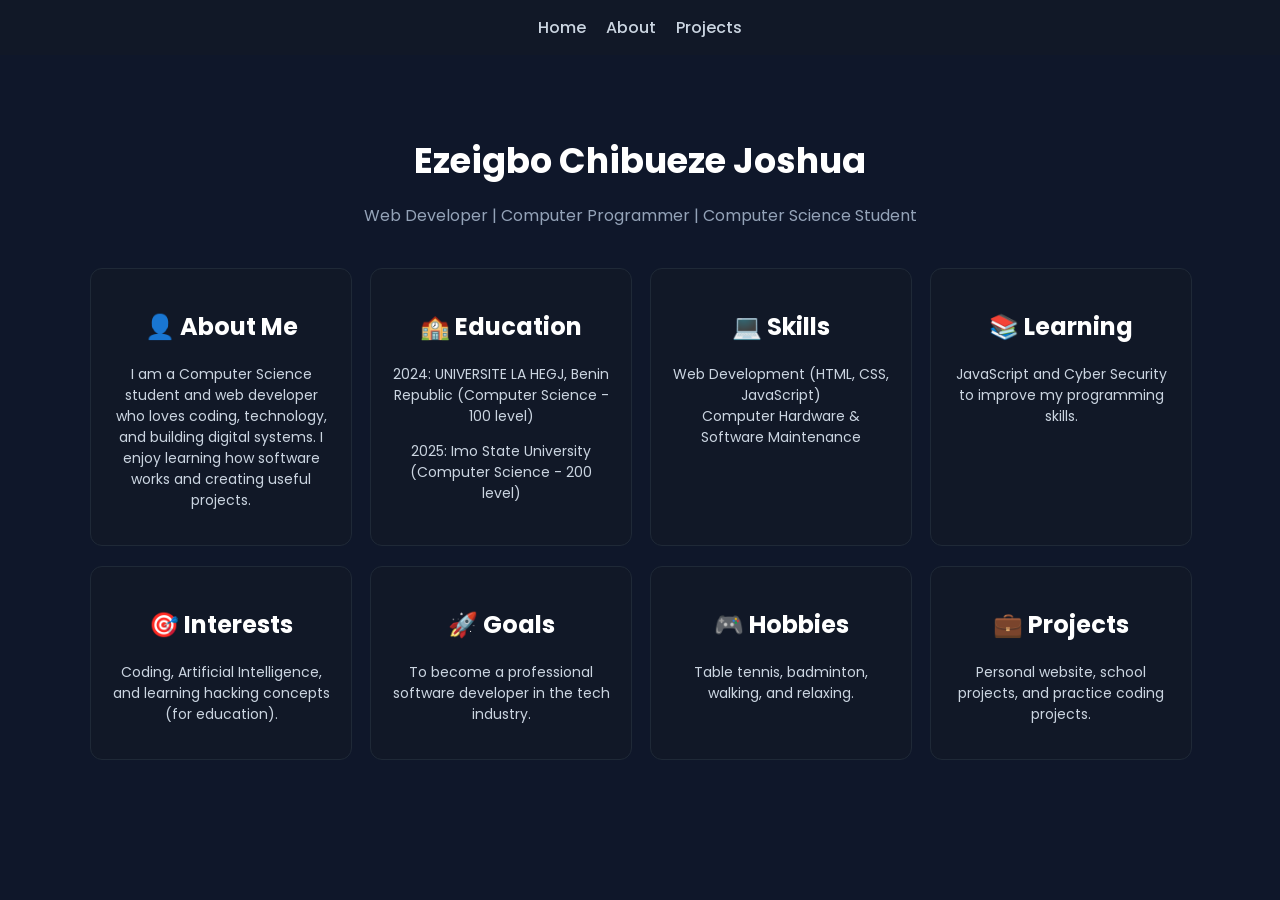
<file: about.html>
<!DOCTYPE html>
<html lang="en">
<head>
  <meta charset="UTF-8">
  <meta name="viewport" content="width=device-width, initial-scale=1.0">
  <title>About Me</title>
  <link rel="stylesheet" href="style.css">
  <link href="https://fonts.googleapis.com/css2?family=Poppins:wght@300;500;700&display=swap" rel="stylesheet">
</head>

<body>

<nav>
  <a href="index.html">Home</a>
  <a href="about.html">About</a>
  <a href="projects.html">Projects</a>
</nav>

<section class="about-container">

  <div class="profile-header">
    <h1>Ezeigbo Chibueze Joshua</h1>
    <p>Web Developer | Computer Programmer | Computer Science Student</p>
  </div>

  <div class="grid">

    <div class="card">
      <h2>👤 About Me</h2>
      <p>
        I am a Computer Science student and web developer who loves coding, technology, and building digital systems.
        I enjoy learning how software works and creating useful projects.
      </p>
    </div>

    <div class="card">
      <h2>🏫 Education</h2>
      <p>
        2024: UNIVERSITE LA HEGJ, Benin Republic (Computer Science - 100 level)
      </p>
      <p>
        2025: Imo State University (Computer Science - 200 level)
      </p>
    </div>

    <div class="card">
      <h2>💻 Skills</h2>
      <p>
        Web Development (HTML, CSS, JavaScript)<br>
        Computer Hardware & Software Maintenance
      </p>
    </div>

    <div class="card">
      <h2>📚 Learning</h2>
      <p>
        JavaScript and Cyber Security to improve my programming skills.
      </p>
    </div>

    <div class="card">
      <h2>🎯 Interests</h2>
      <p>
        Coding, Artificial Intelligence, and learning hacking concepts (for education).
      </p>
    </div>

    <div class="card">
      <h2>🚀 Goals</h2>
      <p>
        To become a professional software developer in the tech industry.
      </p>
    </div>

    <div class="card">
      <h2>🎮 Hobbies</h2>
      <p>
        Table tennis, badminton, walking, and relaxing.
      </p>
    </div>

    <div class="card">
      <h2>💼 Projects</h2>
      <p>
        Personal website, school projects, and practice coding projects.
      </p>
    </div>

  </div>

</section>

</body>
</html>
</file>
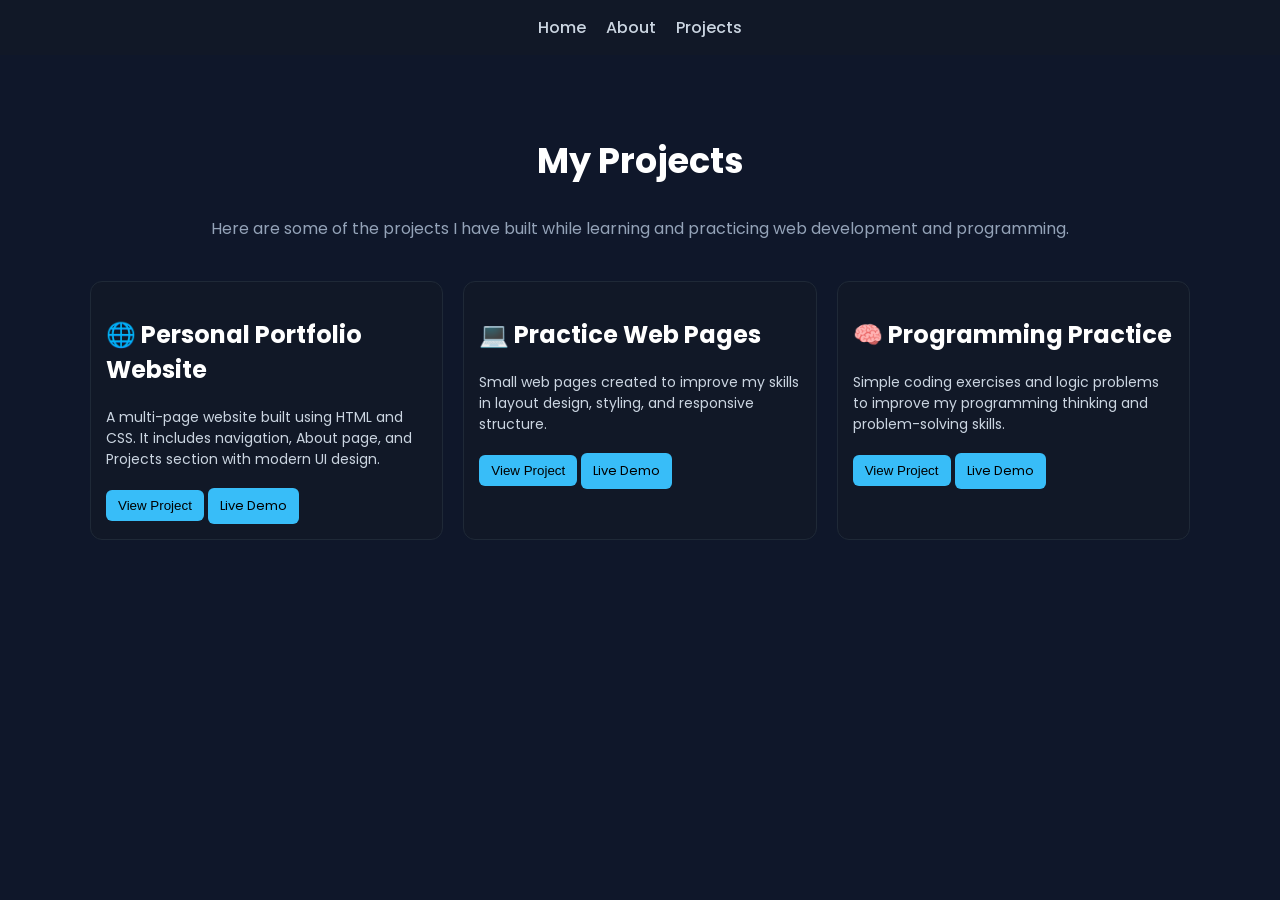
<file: projects.html>
<!DOCTYPE html>
<html lang="en">
<head>
  <meta charset="UTF-8">
  <meta name="viewport" content="width=device-width, initial-scale=1.0">
  <title>My Projects</title>
  <link rel="stylesheet" href="style.css">
  <link href="https://fonts.googleapis.com/css2?family=Poppins:wght@300;500;700&display=swap" rel="stylesheet">
</head>

<body>

<nav>
  <a href="index.html">Home</a>
  <a href="about.html">About</a>
  <a href="projects.html">Projects</a>
</nav>

<section class="projects-container">

  <div class="projects-header">
    <h1>My Projects</h1>
    <p>Here are some of the projects I have built while learning and practicing web development and programming.</p>
  </div>

  <div class="projects-grid">

    <div class="project-card">
      <h2>🌐 Personal Portfolio Website</h2>
      <p>
        A multi-page website built using HTML and CSS.
        It includes navigation, About page, and Projects section with modern UI design.
      </p>
      <button>View Project</button>
      <a href="projects.html" class="demo-btn">Live Demo</a>
    </div>

    <div class="project-card">
      <h2>💻 Practice Web Pages</h2>
      <p>
        Small web pages created to improve my skills in layout design, styling, and responsive structure.
      </p>
      <button>View Project</button>
      <a href="projects.html" class="demo-btn">Live Demo</a>
    </div>

    <div class="project-card">
      <h2>🧠 Programming Practice</h2>
      <p>
        Simple coding exercises and logic problems to improve my programming thinking and problem-solving skills.
      </p>
      <button>View Project</button>
      <a href="projects.html" class="demo-btn">Live Demo</a>
    </div>

  </div>

</section>

</body>
</html>
</file>
<file: style.css>
body {
  margin: 0;
  font-family: Arial, sans-serif;
  background: #0b0f1a;
  color: white;
}


/* Header */
header {
  display: flex;
  justify-content: space-between;
  padding: 20px;
  background: #0b0f1a;
}

.hero, .features, .industries {
    max-width: 1100px;
    margin: auto;
}

.primary-btn {
    background: #ff3b3b;
    color:white;
    border-radius: 6px;
    cursor: pointer;
}

.profile-img {
    width: 200px;
    height: 280px;
    border-radius: 50;
    margin: 20px 0;
    object-fit: cover;
}

.primary-btn:hover {
    background: #ff1f1f;
}

.card {
    transition: 0.3s;
}

.card:hover {
    transform: translateY(-8px);
    box-shadow: 0 10px rgba(225; 0, 0, 0.2);
}

body {
    front-family: 'poppins', sans-serif;
}

}
nav a {
  margin: 0 10px;
  color: white;
  text-decoration: none;
}

.demo-btn {
  background: red;
  border: none;
  padding: 10px 15px;
  color: white;
  border-radius: 5px;
}

/* Hero */
.hero {
  padding: 80px 20px;
  background: linear-gradient(135deg, #1a1f3c, #0b0f1a);
}

.hero h1 {
  font-size: 40px;
}

.primary-btn {
  background: red;
  padding: 10px 20px;
  border: none;
  margin-right: 10px;
}

.secondary-btn {
  background: transparent;
  border: 1px solid white;
  padding: 10px 20px;
  color: white;
}

/* Features */
.features {
  display: flex;
  justify-content: center;
  gap: 20px;
  padding: 40px;
}

.card {
  background: #12172a;
  padding: 30px;
  border-radius: 10px;
}

/* Industries */
.industries {
  text-align: center;
  padding: 40px;
}

.cards {
  display: flex;
  justify-content: center;
  gap: 20px;
}

/* Footer */
footer {
  text-align: center;
  padding: 20px;
  background: black;
}

body {
  font-family: 'Poppins', sans-serif;
  margin: 0;
  background: #0f172a;
  color: white;
}

/* NAVBAR */
nav {
  display: flex;
  justify-content: center;
  gap: 20px;
  padding: 15px;
  background: #111827;
}

nav a {
  color: white;
  text-decoration: none;
  font-weight: 500;
}

nav a:hover {
  color: #38bdf8;
}

/* ABOUT PAGE */
.about-container {
  padding: 50px 20px;
  max-width: 1100px;
  margin: auto;
}

.profile-header {
  text-align: center;
  margin-bottom: 40px;
}

.profile-header h1 {
  font-size: 35px;
  margin-bottom: 5px;
}

.profile-header p {
  color: #94a3b8;
}

/* GRID LAYOUT */
.grid {
  display: grid;
  grid-template-columns: repeat(auto-fit, minmax(250px, 1fr));
  gap: 20px;
}

/* CARDS */
.card {
  background: #1e293b;
  padding: 20px;
  border-radius: 12px;
  transition: 0.3s ease;
}

.card:hover {
  transform: translateY(-5px);
  background: #273449;
}

.projects-container {
  padding: 50px 20px;
  max-width: 1100px;
  margin: auto;
}

.projects-header {
  text-align: center;
  margin-bottom: 40px;
}

.projects-header h1 {
  font-size: 35px;
}

.projects-header p {
  color: #94a3b8;
}

/* GRID */
.projects-grid {
  display: grid;
  grid-template-columns: repeat(auto-fit, minmax(250px, 1fr));
  gap: 20px;
}

/* CARDS */
.project-card {
  background: #1e293b;
  padding: 20px;
  border-radius: 12px;
  transition: 0.3s ease;
}

.project-card:hover {
  transform: translateY(-8px);
  background: #273449;
}

/* BUTTON */
.project-card button {
  margin-top: 10px;
  padding: 8px 12px;
  border: none;
  background: #38bdf8;
  color: black;
  border-radius: 6px;
  cursor: pointer;
}

.project-card button:hover {
  background: #0ea5e9;
}

.features {
  display: flex;
  justify-content: center;
  gap: 20px;
  margin-top: 40px;
  flex-wrap: wrap;
}

/* CARD STYLE */
.features .card {
  background: #1e293b;
  padding: 15px;
  border-radius: 12px;
  text-align: center;
  width: 220px;
  transition: 0.3s ease;
}

.features .card:hover {
  transform: translateY(-8px);
}

/* IMAGES INSIDE CARDS */
.features .card img {
  width: 100%;
  height: 140px;
  object-fit: cover;
  border-radius: 10px;
  margin-bottom: 10px;
}

/* TEXT */
.features .card h3 {
  color: white;
  font-size: 16px;
}

.footer {
  text-align: center;
  padding: 40px 20px;
  margin-top: 60px;
  background: #111827;
  color: white;
}

.footer p {
  margin: 5px 0;
}

.small-text {
  font-size: 12px;
  color: #94a3b8;
  margin-top: 10px;
}

/* SOCIAL ICONS */
.socials {
  margin-top: 15px;
  display: flex;
  justify-content: center;
  gap: 15px;
}

.socials img {
  width: 32px;
  height: 32px;
  transition: 0.3s ease;
}

.socials img:hover {
  transform: scale(1.2);
}

@media (max-width: 768px) {

  /* HERO SECTION */
  .hero-container {
    flex-direction: column;
    text-align: center;
    padding: 40px 15px;
  }

  .hero-text h1 {
    font-size: 30px;
  }

  .hero-text h2 {
    font-size: 16px;
  }

  .hero-img {
    width: 150px;
    height: 150px;
  }

  /* FEATURES / CARDS */
  .features {
    flex-direction: column;
    align-items: center;
  }

  .features .card {
    width: 90%;
  }

  /* PROJECTS */
  .projects-grid {
    grid-template-columns: 1fr;
  }

  /* ABOUT GRID */
  .grid {
    grid-template-columns: 1fr;
  }

  /* NAVBAR */
  nav {
    flex-direction: column;
    gap: 10px;
  }

}

.hero-container {
  display: flex;
  align-items: center;
  justify-content: center;
  gap: 50px;
  padding: 90px 20px;
  flex-wrap: wrap;
}

.hero-img {
  width: 180px;
  height: 180px;
  border-radius: 50%;
  object-fit: cover;
  border: 3px solid #38bdf8;
}

.hero-text {
  max-width: 550px;
}

.hero-text h1 {
  font-size: 44px;
  margin-bottom: 10px;
}

.hero-text h2 {
  font-size: 18px;
  color: #38bdf8;
  margin-bottom: 15px;
}

.hero-text p {
  color: #cbd5e1;
  line-height: 1.6;
  margin-bottom: 10px;
}

.hero-buttons {
  margin-top: 15px;
}

.btn {
  display: inline-block;
  padding: 10px 15px;
  background: #38bdf8;
  color: black;
  text-decoration: none;
  margin-right: 10px;
  border-radius: 6px;
}

.btn.secondary {
  background: transparent;
  border: 1px solid #38bdf8;
  color: #38bdf8;
}

header {
  display: flex;
  justify-content: space-between;
  align-items: center;
  padding: 20px 40px;
  background: #0f172a;
  position: sticky;
  top: 0;
  z-index: 1000;
}

.logo {
  font-size: 20px;
  font-weight: bold;
  color: #38bdf8;
}

nav {
  display: flex;
  gap: 20px;
}

nav a {
  text-decoration: none;
  color: #cbd5e1;
  font-weight: 500;
  transition: 0.3s;
}

nav a:hover {
  color: #38bdf8;
}

.features {
  display: flex;
  gap: 20px;
  justify-content: center;
  flex-wrap: wrap;
  padding: 40px 20px;
}

.card {
  background: #111827;
  padding: 20px;
  width: 220px;
  border-radius: 12px;
  border: 1px solid #1f2937;
  text-align: center;
}

.card h3 {
  color: #38bdf8;
  margin-bottom: 10px;
}

.card p {
  color: #cbd5e1;
  font-size: 14px;
}

.projects {
  padding: 60px 20px;
  text-align: center;
}

.projects h2 {
  color: #38bdf8;
  margin-bottom: 30px;
}

.projects-grid {
  display: grid;
  grid-template-columns: repeat(auto-fit, minmax(240px, 1fr));
  gap: 20px;
}

.project-card {
  background: #111827;
  padding: 15px;
  border-radius: 12px;
  border: 1px solid #1f2937;
  text-align: left;
}

.project-card img {
  width: 100%;
  height: 140px;
  object-fit: cover;
  border-radius: 8px;
  margin-bottom: 10px;
}

.project-card h3 {
  color: #e2e8f0;
  margin-bottom: 8px;
}

.project-card p {
  color: #cbd5e1;
  font-size: 14px;
  margin-bottom: 10px;
}

.demo-btn {
  display: inline-block;
  padding: 8px 12px;
  background: #38bdf8;
  color: black;
  text-decoration: none;
  border-radius: 6px;
  font-size: 13px;
}
</file>
